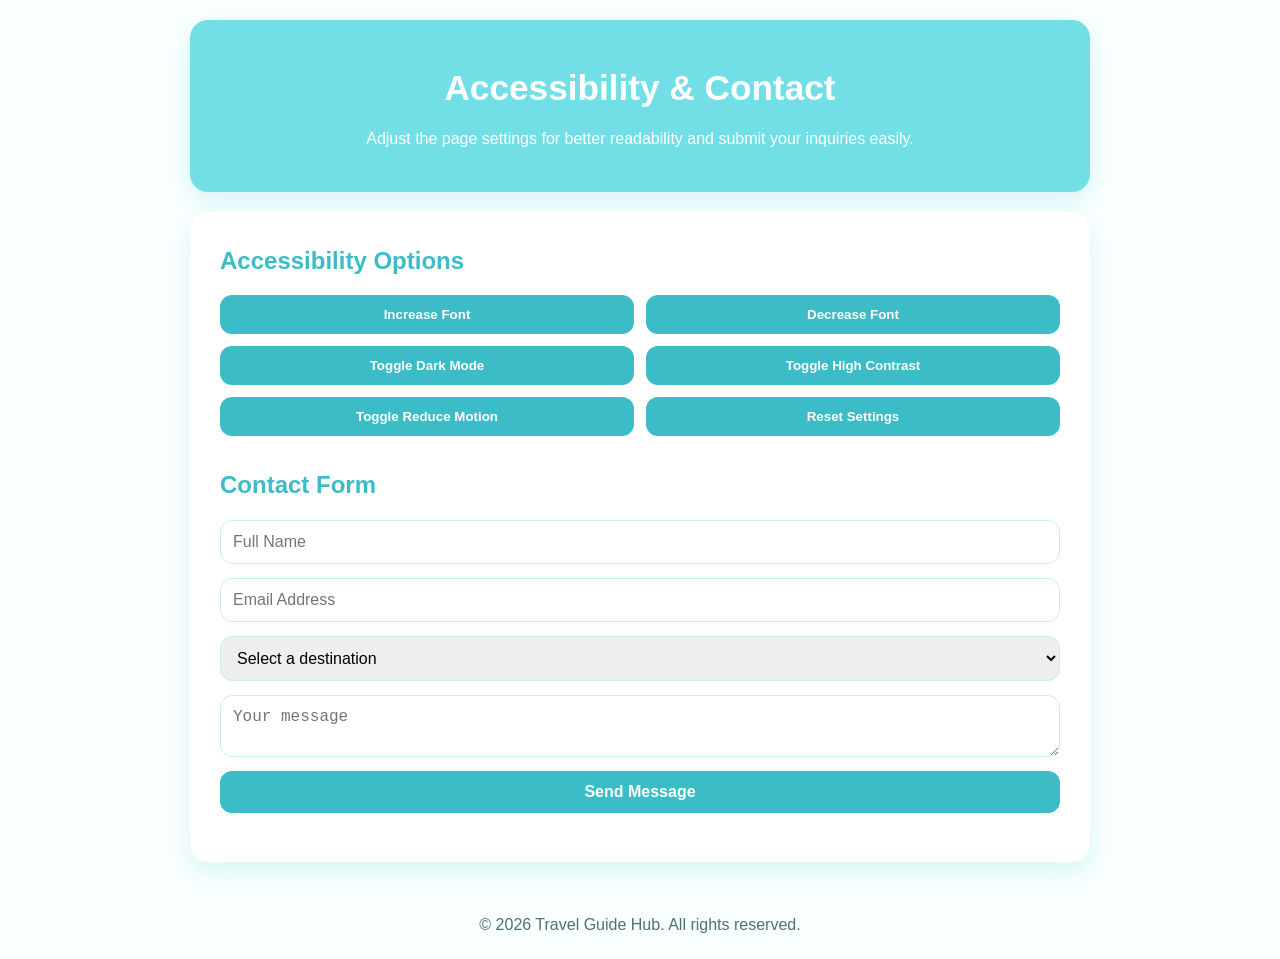
<file: Website_Project/Accessibility.html>
<!DOCTYPE html>
<html lang="en">
<head>
  <meta charset="UTF-8">
  <meta name="viewport" content="width=device-width, initial-scale=1.0">
  <title>Accessibility & Contact - Travel Hub</title>
  <style>
    :root {
      --turquoise-main: #72dfe7;
      --turquoise-deep: #3bbcc7;
      --white: #ffffff;
      --off-white: #f9ffff;
      --text-dark: #244b52;
      --text-soft: #4f7075;
      --shadow: 0 10px 25px rgba(59, 188, 199, 0.16);
      --radius: 18px;
    }

    * {
      box-sizing: border-box;
      margin: 0;
      padding: 0;
    }

    body {
      font-family: Arial, sans-serif;
      font-size: 100%;
      color: var(--text-dark);
      background: var(--off-white);
      line-height: 1.6;
      scroll-behavior: smooth;
    }

    header {
      background: var(--turquoise-main);
      color: var(--white);
      padding: 40px 20px;
      text-align: center;
      border-radius: var(--radius);
      margin: 20px auto;
      width: 90%;
      max-width: 900px;
      box-shadow: var(--shadow);
    }

    header h1 {
      font-size: 2.2rem;
      margin-bottom: 10px;
    }

    header p {
      font-size: 1rem;
    }

    main {
      width: 90%;
      max-width: 900px;
      margin: 20px auto;
      background: var(--white);
      padding: 30px;
      border-radius: var(--radius);
      box-shadow: var(--shadow);
    }

    h2 {
      color: var(--turquoise-deep);
      margin-bottom: 15px;
    }

    .accessibility-controls {
      display: flex;
      flex-wrap: wrap;
      gap: 12px;
      margin-bottom: 30px;
    }

    .accessibility-controls button {
      flex: 1 1 48%;
      padding: 12px 16px;
      border: none;
      border-radius: 12px;
      background: var(--turquoise-deep);
      color: var(--white);
      font-weight: bold;
      cursor: pointer;
      transition: background 0.3s;
    }

    .accessibility-controls button:hover {
      background: var(--turquoise-main);
    }

    form {
      display: flex;
      flex-direction: column;
      gap: 14px;
    }

    input, select, textarea, button[type="submit"] {
      padding: 12px;
      border-radius: 12px;
      border: 1px solid #cbeff2;
      font-size: 1rem;
    }

    button[type="submit"] {
      background: var(--turquoise-deep);
      color: var(--white);
      border: none;
      font-weight: bold;
      cursor: pointer;
      transition: background 0.3s;
    }

    button[type="submit"]:hover {
      background: var(--turquoise-main);
    }

    .form-message {
      font-weight: bold;
      margin-top: 5px;
    }

    .success { color: #1a8f61; }
    .error { color: #c84d6c; }

    footer {
      text-align: center;
      margin-top: 30px;
      padding: 20px 0;
      color: var(--text-soft);
    }

 
    .dark-mode {
      background: #222;
      color: #f1f1f1;
    }

    .dark-mode input, .dark-mode select, .dark-mode textarea {
      background: #333;
      color: #f1f1f1;
      border: 1px solid #888;
    }

    .high-contrast {
      background: #000;
      color: #ff0;
    }

    .high-contrast input, .high-contrast select, .high-contrast textarea {
      background: #000;
      color: #ff0;
      border: 2px solid #ff0;
    }

    @media (max-width: 600px) {
      .accessibility-controls button {
        flex: 1 1 100%;
      }
    }
  </style>
</head>
<body>
  <header>
    <h1>Accessibility & Contact</h1>
    <p>Adjust the page settings for better readability and submit your inquiries easily.</p>
  </header>

  <main>
    <h2>Accessibility Options</h2>
    <div class="accessibility-controls">
      <button id="increaseFont">Increase Font</button>
      <button id="decreaseFont">Decrease Font</button>
      <button id="darkModeToggle">Toggle Dark Mode</button>
      <button id="highContrastToggle">Toggle High Contrast</button>
      <button id="reduceMotionToggle">Toggle Reduce Motion</button>
      <button id="resetAccessibility">Reset Settings</button>
    </div>

    <h2>Contact Form</h2>
    <form id="contactForm">
      <input type="text" id="name" placeholder="Full Name" required>
      <input type="email" id="email" placeholder="Email Address" required>
      <select id="destination" required>
        <option value="">Select a destination</option>
        <option>Paris</option>
        <option>Tokyo</option>
        <option>Bali</option>
        <option>Maldives</option>
      </select>
      <textarea id="message" placeholder="Your message" required></textarea>
      <button type="submit">Send Message</button>
      <p id="formStatus" class="form-message"></p>
    </form>
  </main>

  <footer>
    &copy; <span id="year"></span> Travel Guide Hub. All rights reserved.
  </footer>

  <script>
    document.addEventListener("DOMContentLoaded", function () {
      const body = document.body;
      const html = document.documentElement;
      let fontSize = 100;
      const contactForm = document.getElementById("contactForm");
      const formStatus = document.getElementById("formStatus");

      function safeGet(id) { return document.getElementById(id); }

      safeGet("increaseFont")?.addEventListener("click", () => { fontSize += 10; html.style.fontSize = fontSize + "%"; });
      safeGet("decreaseFont")?.addEventListener("click", () => { fontSize = Math.max(50, fontSize - 10); html.style.fontSize = fontSize + "%"; });
      safeGet("darkModeToggle")?.addEventListener("click", () => { body.classList.toggle("dark-mode"); });
      safeGet("highContrastToggle")?.addEventListener("click", () => { body.classList.toggle("high-contrast"); });
      safeGet("reduceMotionToggle")?.addEventListener("click", () => {
        if (body.style.scrollBehavior !== "auto") { body.style.scrollBehavior = "auto"; alert("Reduced motion activated."); }
        else { body.style.scrollBehavior = "smooth"; alert("Reduced motion deactivated."); }
      });
      safeGet("resetAccessibility")?.addEventListener("click", () => { body.classList.remove("dark-mode","high-contrast"); html.style.fontSize="100%"; body.style.scrollBehavior="smooth"; });

      contactForm?.addEventListener("submit", function(e){
        e.preventDefault();
        const name = safeGet("name").value.trim();
        const email = safeGet("email").value.trim();
        const destination = safeGet("destination").value;
        const message = safeGet("message").value.trim();
        const emailPattern = /^[^\s@]+@[^\s@]+\.[^\s@]+$/;
        if(!name || !email || !destination || !message){ formStatus.className="form-message error"; formStatus.textContent="Please complete all fields."; return; }
        if(!emailPattern.test(email)){ formStatus.className="form-message error"; formStatus.textContent="Please enter a valid email."; return; }
        formStatus.className="form-message success"; formStatus.textContent="Thank you! Your message has been submitted.";
        contactForm.reset();
      });

      safeGet("year").textContent = new Date().getFullYear();
    });
  </script>
</body>
</html>
</file>
